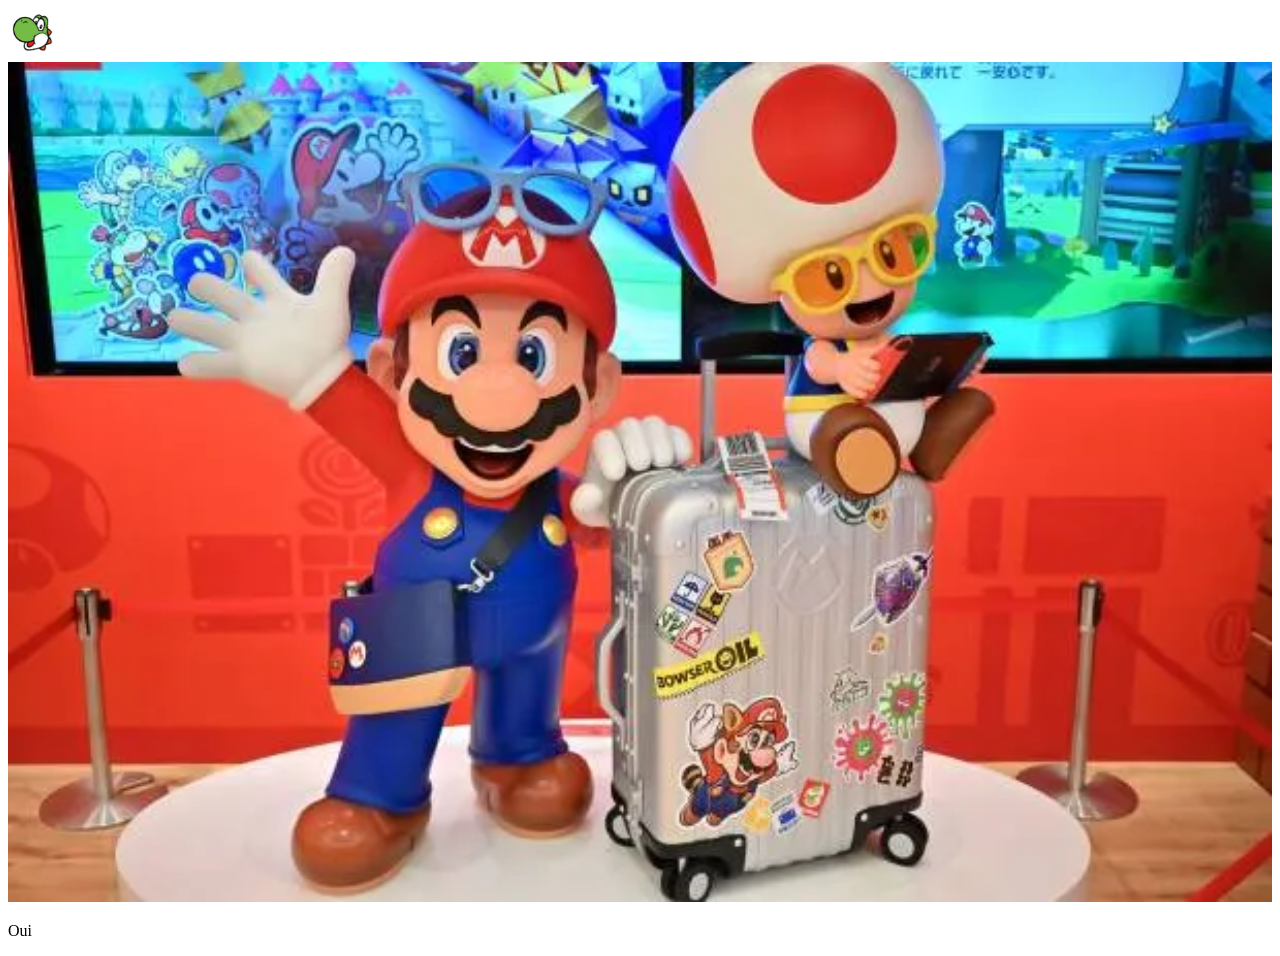
<file: index.html>
<!DOCTYPE html>
<html lang="en">

<head>
    <meta charset="UTF-8">
    <meta name="viewport" content="width=device-width, initial-scale=1.0">
    <title>Document</title>
    <link rel="stylesheet" href="style.css">
</head>

<body>
    <img src="yoshi.webp" alt="" style="width: 50px;" class="yoshi">
    <div>
        <img src="mario.webp" alt="" style="width: 100%;" class="mario">

        <p>Oui</p>

    </div>
</body>

</html>
</file>
<file: style.css>
.yoshi {
    position: sticky;
    top: 0;
}
</file>
